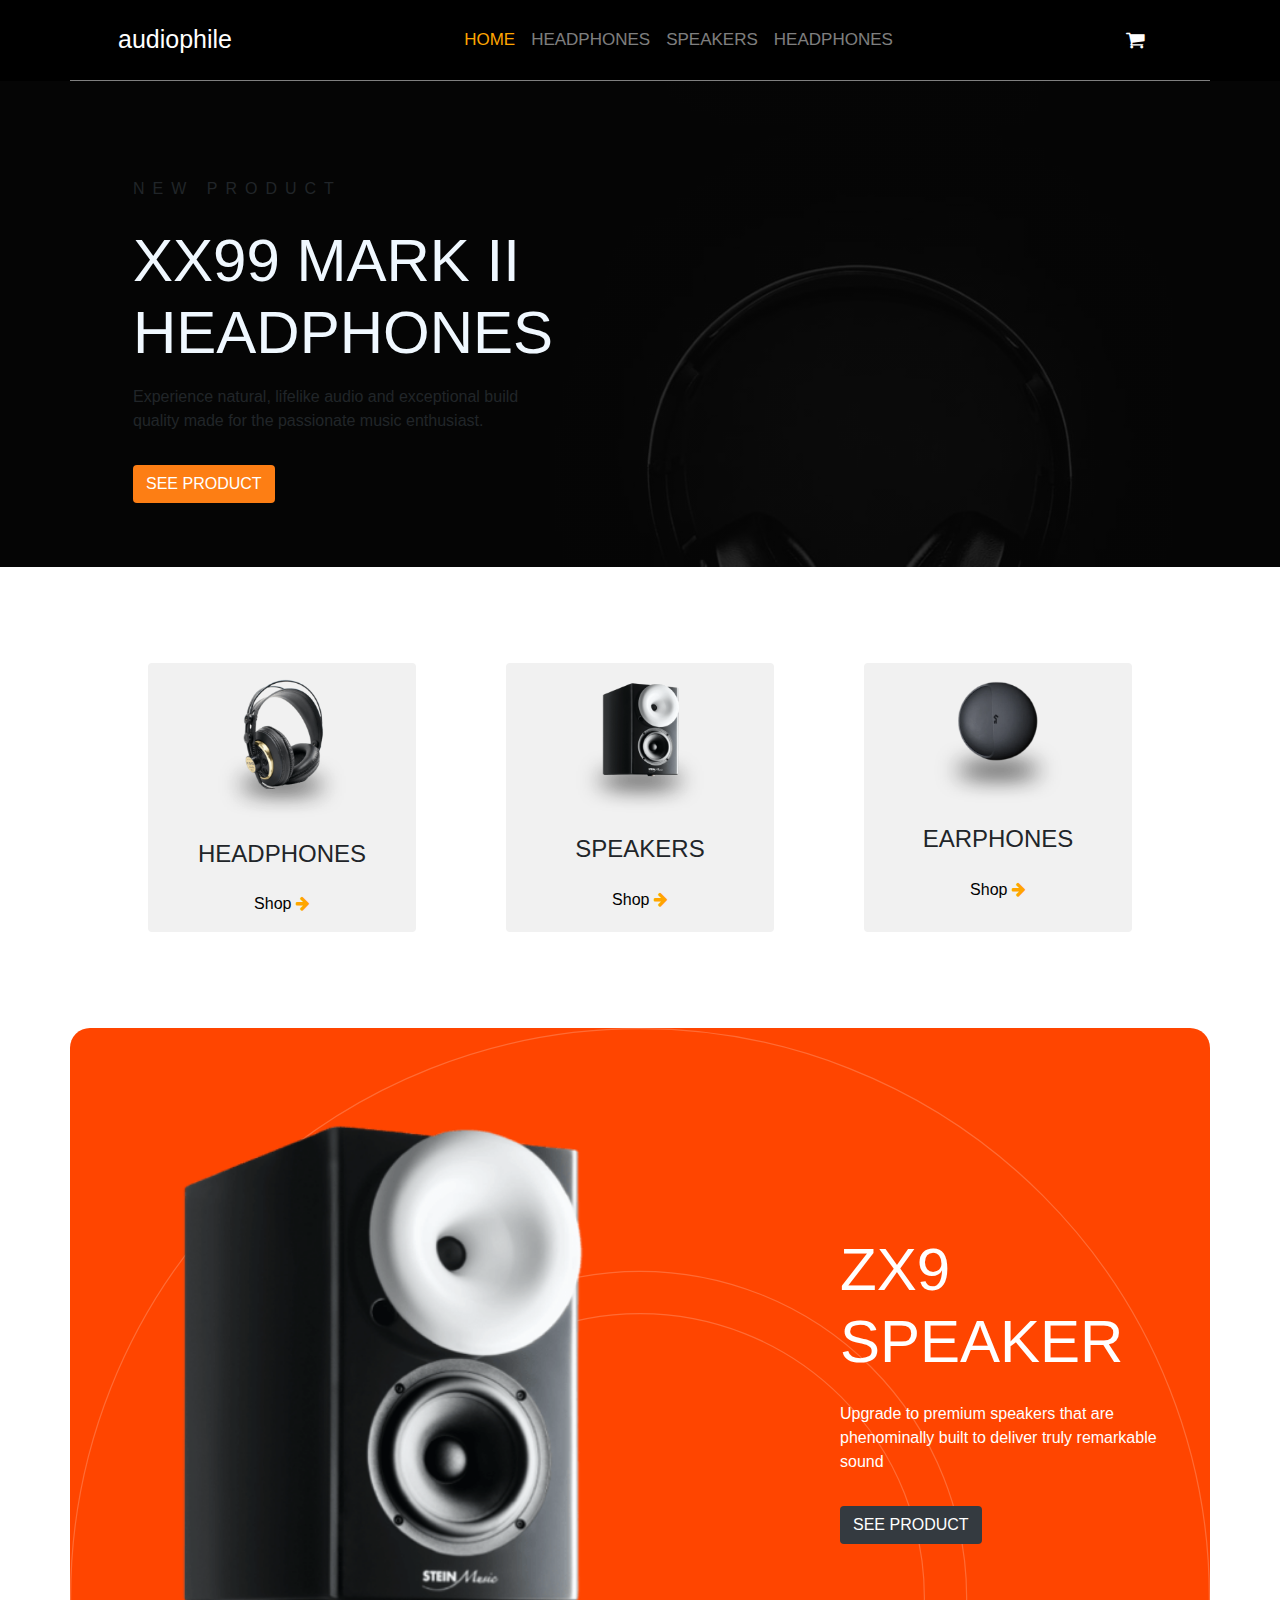
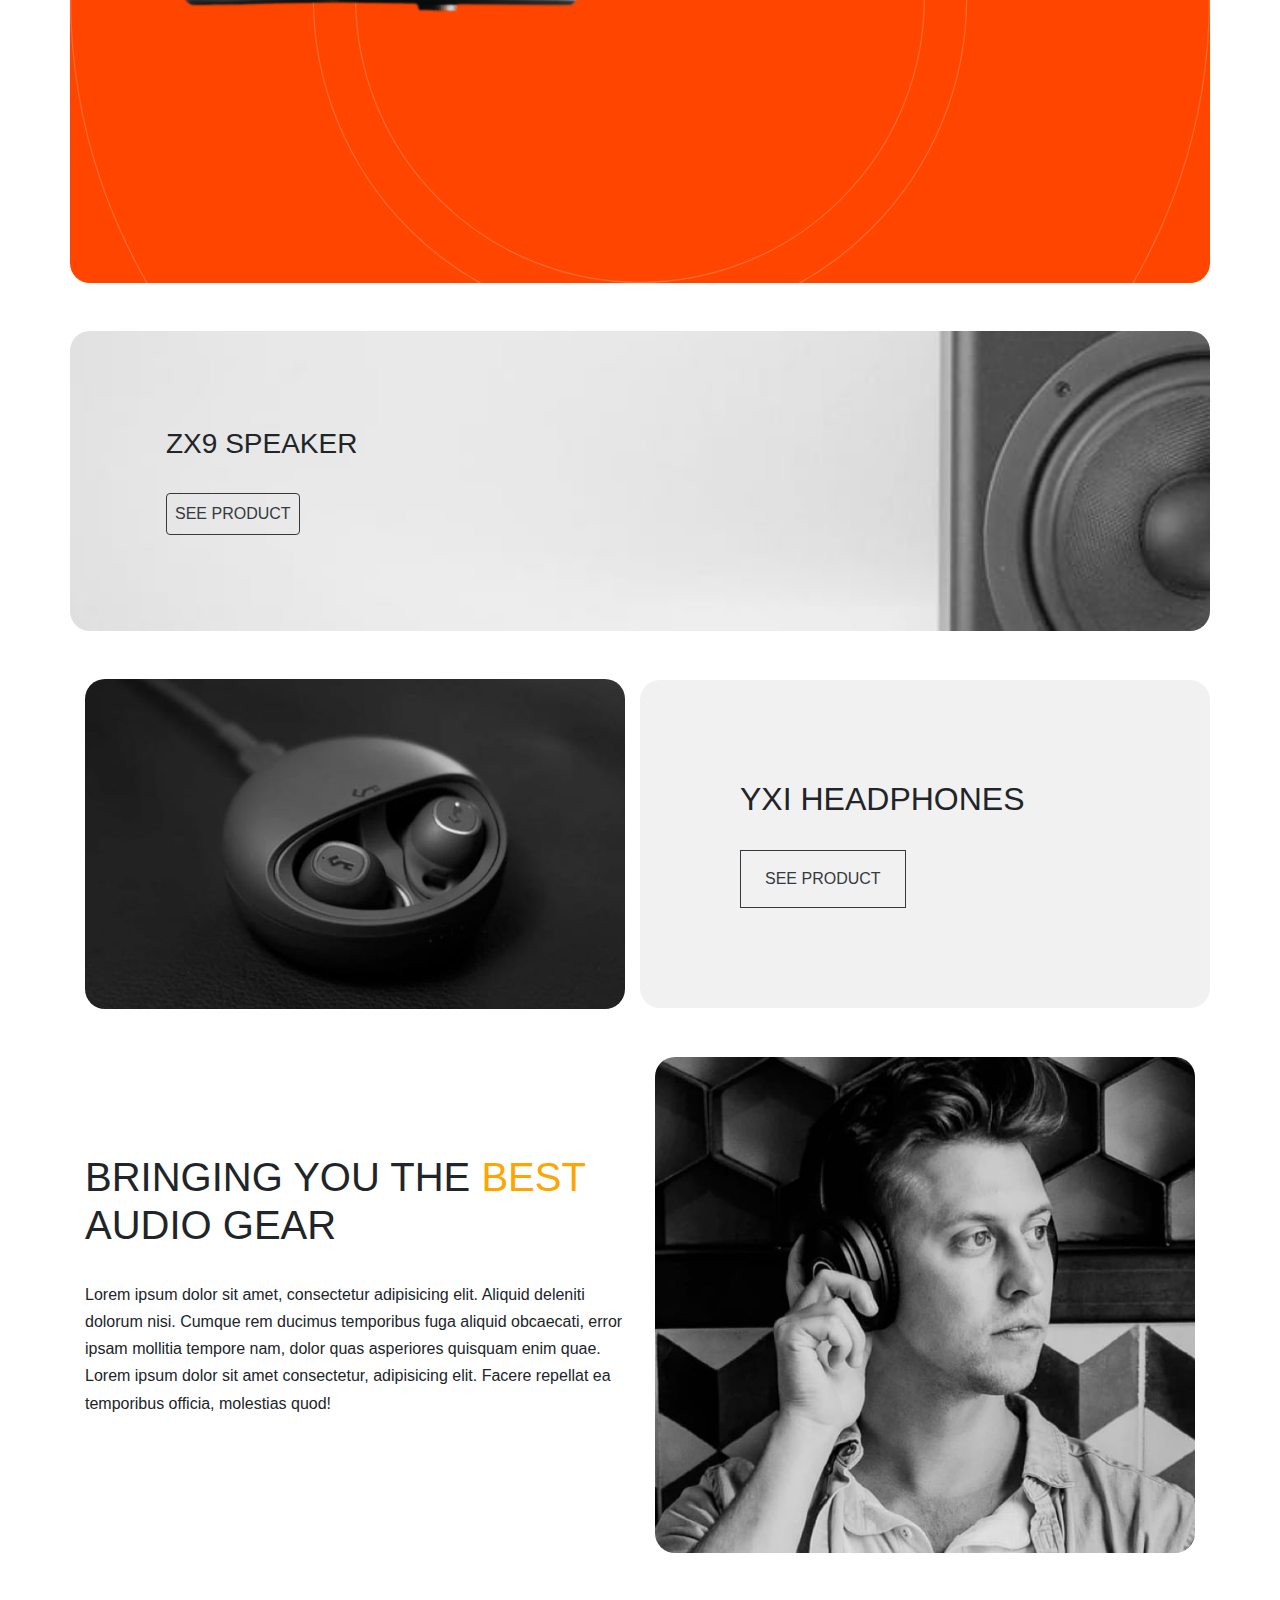
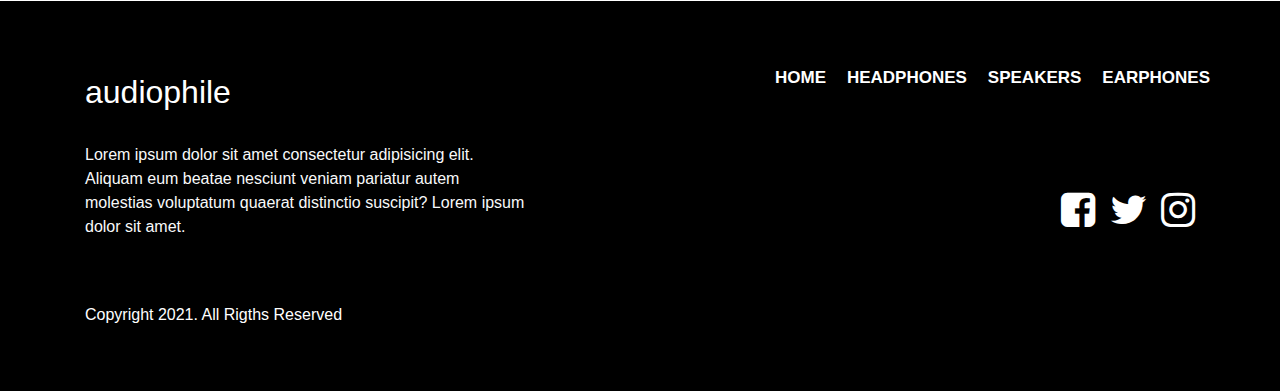
<file: index.html>
<!DOCTYPE html>
<html lang="en">
	<head>
		<meta charset="UTF-8">
		<meta http-equiv="X-UA-compatible" content="IE=edge">
		<meta name="viewport" content="width=device-width, initial-scale=1.0">
		<title>Bootstrap final project</title>
		<link href="./bootstrap/css/bootstrap.css" rel="stylesheet">
		<link rel="stylesheet" href="./fontawesome/css/font-awesome.min.css">
        <link rel="stylesheet" href="./style.css">
	</head>
<body>
		
<div class="top text-white" id="#top">
	<nav class="navbar navbar-expand-md navbar-dark
     px-5 py-3 container">
		
	<button class="navbar-toggler d-lg-none" type="button" data-toggle="collapse"
		data-target="#collapsibleNavId" aria-controls="collapsibleNavId"
        aria-expanded="false" aria-label="Toggle navigation">
        <span class="navbar-toggler-icon"></span>
    </button>
    
	
    <a class="navbar-brand logo" href="#">audiophile</a>
	
    <div class="collapse navbar-collapse" id="collapsibleNavId">
        <ul class="navbar-nav m-auto mt-2 mt-lg-0">
            <li class="nav-item nav-babies">
                <a class="nav-link" style="color: orange;"
                href="#" aria-haspopup="true" aria-expanded="false">HOME</a>
            </li>
            <li class="nav-item">
                <a class="nav-link" href="./headphones.html" aria-haspopup="true" aria-expanded="false">HEADPHONES</a>
            </li>
            <li class="nav-item">
                <a class="nav-link" href="#" aria-haspopup="true" aria-expanded="false">SPEAKERS</a>
            </li>
            <li class="nav-item">
                <a class="nav-link" href="#" aria-haspopup="true" aria-expanded="false">HEADPHONES</a>
            </li>
        </ul>
    </div>
	
    <button type="button" 
    class="btn text-white btn-lg" data-toggle="modal" data-target="#modelId">
        <i class="fa fa-shopping-cart" style="color: #fff;"></i>
    </button>
    
    
    <div class="modal fade" id="modelId" tabindex="-1" role="dialog" aria-labelledby="modelTitleId" aria-hidden="true">
        <div class="modal-dialog" role="document">
            <div class="modal-content">
                <div class="modal-body">
                    <h5 class="modal-title text-secondary text-center">Your cart is empty</h5>
                </div>
                <div class="modal-body text-dark text-center">
                    <i class="fa fa-shopping-cart" style="font-size: 120px;"></i>      
                </div>
            </div>
        </div>
    </div>
</nav>
<!--navbar-->
</div>		



<div class="top2">
    <div class="container pt-5">
    <div class="row p-5">
        <div class="col-md-5 first-container">
<p style="letter-spacing: 8px;">NEW PRODUCT</p>
<h2 style="color: aliceblue;" class="py-2">XX99 MARK II HEADPHONES</h2>
<P>Experience natural, lifelike audio and exceptional 
build quality made for the passionate music enthusiast.</P>
<a href="" class="btn btn1 text-white my-3">SEE PRODUCT</a>
        </div>
    </div>
</div>
</div>

<div class="container p-5 my-5">
    <div class="row card-con">
        <div class="col-md-3 text-center card py-3">
            <div>
                <img src="./image/image-headphones.png" alt="">
            </div>
    <h4 class="py-3">HEADPHONES</h4>
    <a href="">Shop <i class="fa fa-arrow-right"
         aria-hidden="true"></i></a>
        </div>
        <div class="col-md-3 text-center card py-3">
            <div>
                <img src="./image/image-speakers.png" alt="">
            </div>
           <h4 class="py-3">SPEAKERS</h4>
            <a href="">Shop <i class="fa fa-arrow-right"
                 aria-hidden="true"></i></a>
                </div>
                <div class="col-md-3 text-center card py-3">
                    <div>
                        <img src="./image/image-earphones.png" alt="">
                    </div>
                   <h4 class="py-3">EARPHONES</h4>
                    <a href="">Shop <i class="fa fa-arrow-right"
                         aria-hidden="true"></i></a>
                        </div>
    </div>
</div>

<div class="container third-con my-5">
<div class="row mx-auto">
    <div class="col-md-5 big-speaker p-5">
<img src="./image/image-speaker-zx9.png"
class="p-5" alt="">
    </div>
    <div class="col-md-4 pt-5 my-auto p-container">
        <h1 class="text-white">ZX9 SPEAKER</h1>
        <P class="text-white py-3">Upgrade to premium speakers that 
        are phenominally built to deliver
        truly remarkable sound</P>
        <a href="" class="btn bg-dark text-white mb-2">SEE PRODUCT</a>
    </div>
</div>
</div>


<div class="container fourth-con my-5 p-5">
    <div class="col-md-5 p-5">
        <h3>ZX9 SPEAKER</h3>
        <a href="" class="btn btn-outline-dark px-2 py-2 mt-4">SEE PRODUCT</a>
    </div>
</div>


<div class="container fifth">
    <div class="row my-5">
        <div class="col-md-6 fifth-one">
 <img src="./image/image-earphones-yx1.jpg" width="100%" alt="">
        </div>

        <div class="col-md-6 mx-auto my-auto fifth-two">
            <h2>YXI HEADPHONES</h2>
            <a href="" class="btn btn-outline-dark
             px-4 py-3 mt-4 rounded-0">SEE PRODUCT</a>
        </div>
    </div>
</div>

<div class="container sixth my-5">
    <div class="row">
        <div class="col-md-6 mx-auto my-auto">
 <h1>BRINGING YOU THE <SPAN>BEST</SPAN> AUDIO GEAR </h1>
 <p class="py-4">Lorem ipsum dolor sit amet, consectetur adipisicing 
    elit. Aliquid deleniti dolorum nisi. 
    Cumque rem ducimus temporibus fuga aliquid obcaecati, 
    error ipsam mollitia tempore nam,
     dolor quas asperiores quisquam enim quae. 
     Lorem ipsum dolor sit amet consectetur, adipisicing elit. 
     Facere repellat ea temporibus officia, molestias quod!</p>
        </div>

        <div class="col-md-6 sixth-sec">
  <img src="./image/image-best-gear.jpg" width="100%" alt="">           
        </div>
    </div>
</div>

<footer style="background-color: #000;">
<div class="container text-white">
    <div class="row justify-content-between mt-5">
        <div class="col-md-5 mt-5">
<h2 class="py-4">audiophile</h2>
<p class="text-light mt-2">Lorem ipsum dolor sit amet consectetur adipisicing elit.
    Aliquam eum beatae nesciunt veniam pariatur 
    autem molestias voluptatum quaerat distinctio suscipit?
    Lorem ipsum dolor sit amet.</p>
    <p class="py-5">Copyright 2021. All Rigths Reserved</p>
        </div>
     <div class="col-md-5 py-3">
<ul class="row justify-content-between mb-5 mt-5 footer-row">
<li><a href="#top">HOME</a></li>
<li><a href="./headphones.html">HEADPHONES</a></li>
<li><a href="">SPEAKERS</a></li>
<li><a href="">EARPHONES</a></li>
</ul>

<div class="icons mx-auto">
<i class="fa fa-facebook-square" aria-hidden="true"></i>
<i class="fa fa-twitter" aria-hidden="true"></i>
<i class="fa fa-instagram" aria-hidden="true"></i>
</div>
        </div>
    </div>
</div>
</footer>

<script src="./bootstrap/js/jquery.min.js"></script>
<script src="./bootstrap/js/bootstrap.min.js"></script>
	</body>
</html>
</file>
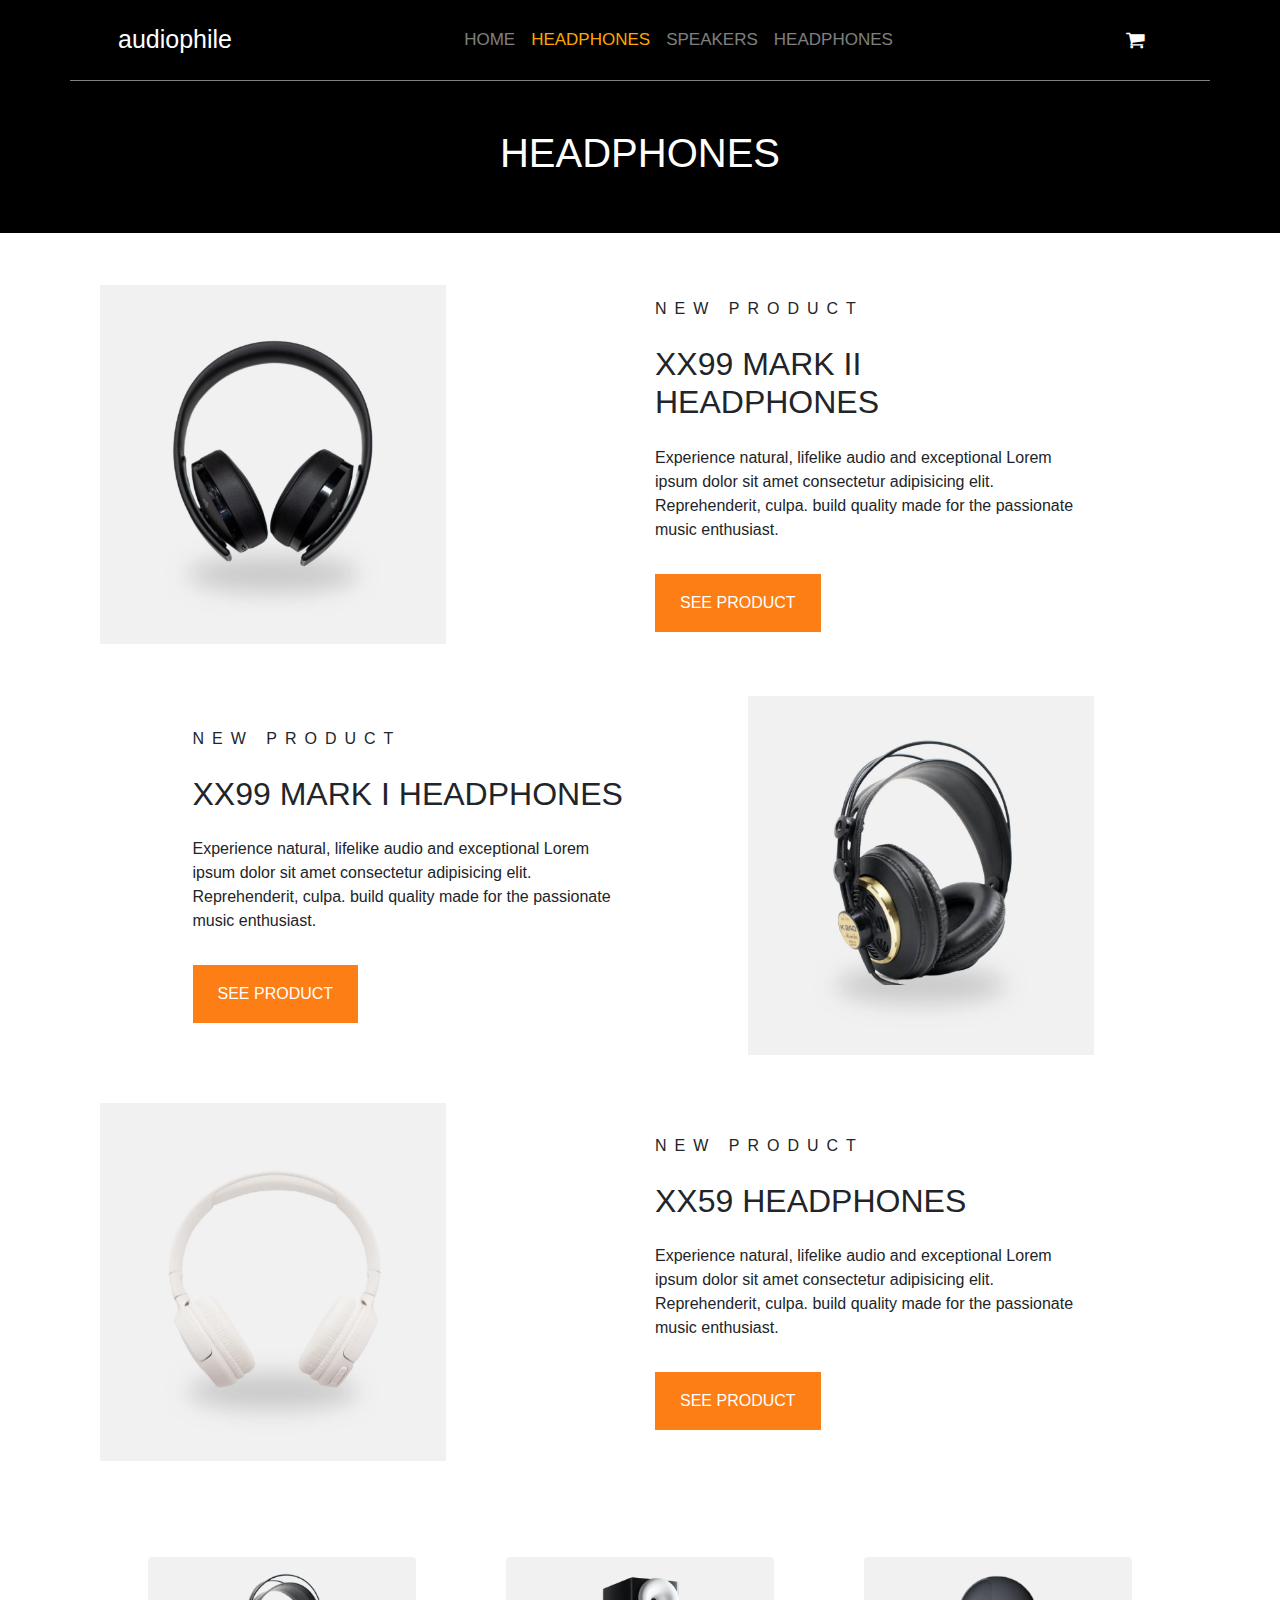
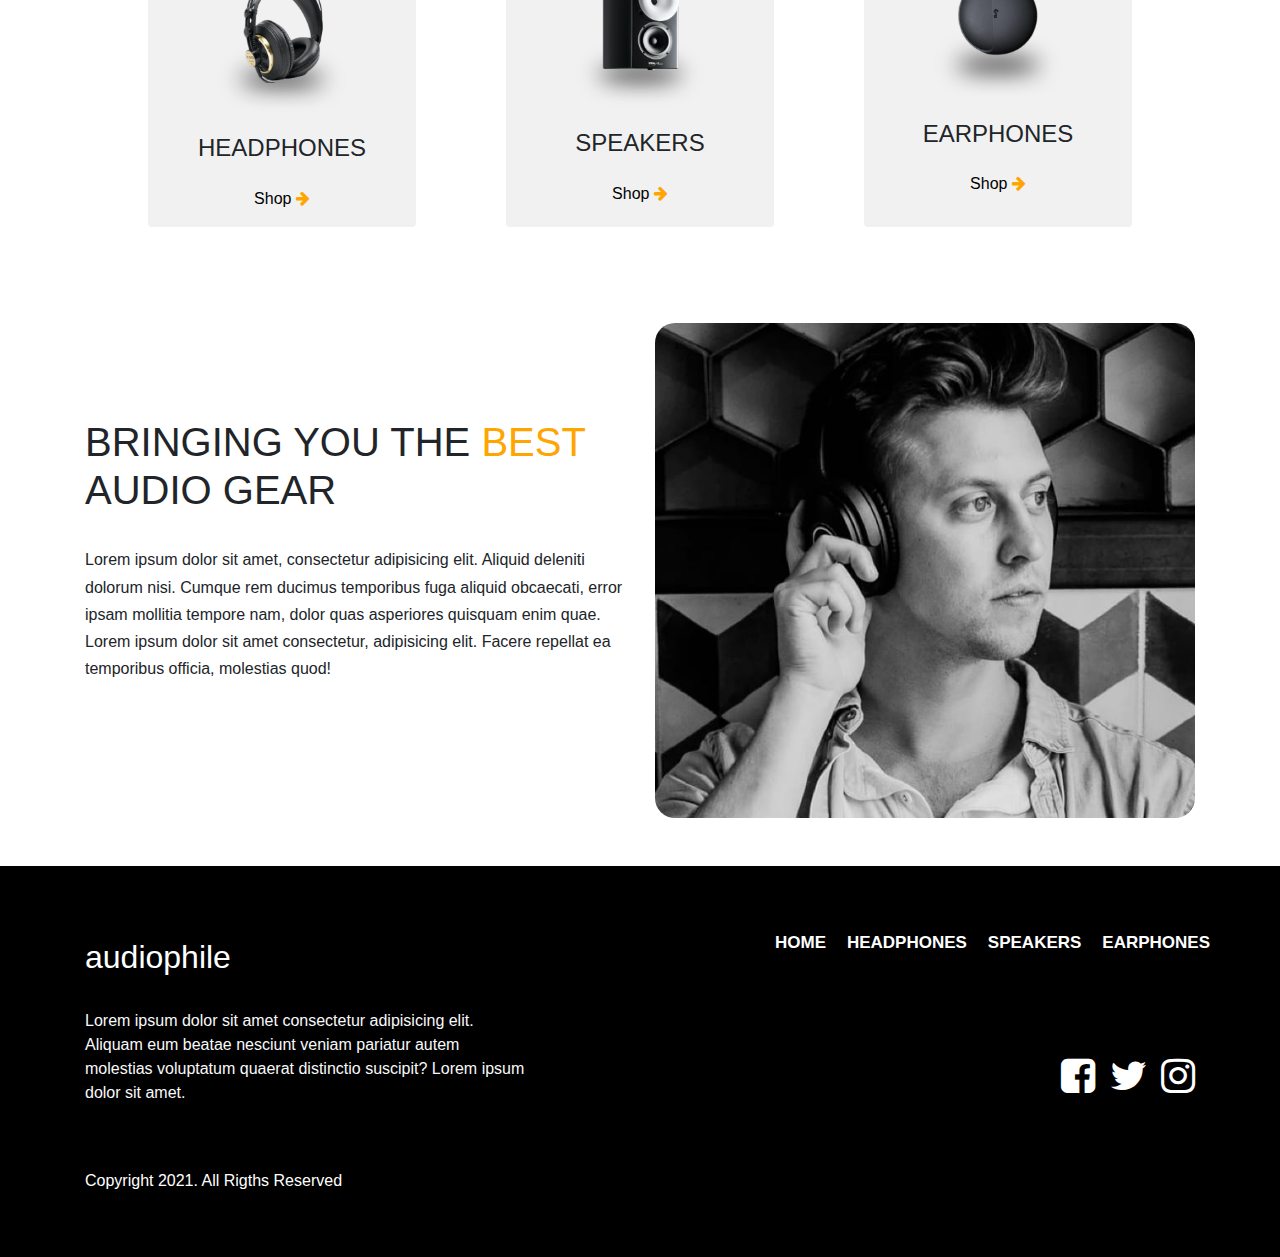
<file: headphones.html>
<!DOCTYPE html>
<html lang="en">
<head>
	<head>
		<meta charset="UTF-8">
		<meta http-equiv="X-UA-compatible" content="IE=edge">
		<meta name="viewport" content="width=device-width, initial-scale=1.0">
		<title>Bootstrap final project</title>
		<link href="./bootstrap/css/bootstrap.css" rel="stylesheet">
		<link rel="stylesheet" href="./fontawesome/css/font-awesome.min.css">
        <link rel="stylesheet" href="./style.css">
	</head>
</head>
<body>
    <div class="top text-white" id="#top">
        <nav class="navbar navbar-expand-md navbar-dark
         px-5 py-3 container">
            
        <button class="navbar-toggler d-lg-none" type="button" data-toggle="collapse"
            data-target="#collapsibleNavId" aria-controls="collapsibleNavId"
            aria-expanded="false" aria-label="Toggle navigation">
            <span class="navbar-toggler-icon"></span>
        </button>
        
        
        <a class="navbar-brand logo" href="#">audiophile</a>
        
        <div class="collapse navbar-collapse" id="collapsibleNavId">
            <ul class="navbar-nav m-auto mt-2 mt-lg-0">
                <li class="nav-item nav-babies">
                    <a class="nav-link"
                    href="./index.html" aria-haspopup="true" 
                    aria-expanded="false">HOME</a>
                </li>
                <li class="nav-item">
                    <a class="nav-link" href="#" aria-haspopup="true"
                     aria-expanded="false" style="color: orange;">HEADPHONES</a>
                </li>
                <li class="nav-item">
                    <a class="nav-link" href="#" aria-haspopup="true" aria-expanded="false">SPEAKERS</a>
                </li>
                <li class="nav-item">
                    <a class="nav-link" href="#" aria-haspopup="true" aria-expanded="false">HEADPHONES</a>
                </li>
            </ul>
        </div>
        
        <button type="button" 
        class="btn text-white btn-lg" data-toggle="modal" data-target="#modelId">
            <i class="fa fa-shopping-cart" style="color: #fff;"></i>
        </button>
        
        
        <div class="modal fade" id="modelId" tabindex="-1" role="dialog" aria-labelledby="modelTitleId" aria-hidden="true">
            <div class="modal-dialog" role="document">
                <div class="modal-content">
                    <div class="modal-body">
                        <h5 class="modal-title text-secondary text-center">Your cart is empty</h5>
                    </div>
                    <div class="modal-body text-dark text-center">
                        <i class="fa fa-shopping-cart" style="font-size: 120px;"></i>      
                    </div>
                </div>
            </div>
        </div>
    </nav>
    <!--navbar-->
    </div>		
<div style="background-color: #000;" class="text-white">
    <div class="container text-center p-5">
        <h1>HEADPHONES</h1>
    </div>
</div>


<div class="container">
    <div class="row mx-auto my-5">
<div class="col-md-5 my-auto">
<img src="./image/image-xx99-mark-two.jpg" width="80%" alt="">
</div>
<div class="col-md-5 mx-auto my-auto">
    <p style="letter-spacing: 8px;" class="mt-3">NEW PRODUCT</p>
    <h2 class="py-2">XX99 MARK II HEADPHONES</h2>
    <P class="mt-3">Experience natural, lifelike audio and
     exceptional Lorem ipsum dolor sit amet consectetur adipisicing elit. Reprehenderit, culpa.
    build quality made for the passionate music enthusiast.</P>
    <a href="" class="btn btn1 text-white my-3 my-3 px-4 py-3 rounded-0">SEE PRODUCT</a>
</div>
    </div>
</div>

<div class="container">
    <div class="row mx-auto my-5">
<div class="col-md-5 mx-auto my-auto">
    <p style="letter-spacing: 8px;" class="mt-3">NEW PRODUCT</p>
    <h2 class="py-2">XX99 MARK I HEADPHONES</h2>
    <P class="mt-3">Experience natural, lifelike audio and
     exceptional Lorem ipsum dolor sit amet consectetur adipisicing elit. Reprehenderit, culpa.
    build quality made for the passionate music enthusiast.</P>
    <a href="" class="btn btn1 rounded-0 text-white my-3 px-4 py-3">SEE PRODUCT</a>
</div>

<div class="col-md-5 my-auto">
    <img src="./image/image-xx99-mark-one.jpg" width="80%" alt="">
    </div>
    </div>
</div>

<div class="container">
    <div class="row mx-auto my-5">
<div class="col-md-5 my-auto">
<img src="./image/image-xx59.jpg" width="80%" alt="">
</div>
<div class="col-md-5 mx-auto my-auto">
    <p style="letter-spacing: 8px;" class="mt-3">NEW PRODUCT</p>
    <h2 class="py-2">XX59 HEADPHONES</h2>
    <P class="mt-3">Experience natural, lifelike audio and
     exceptional Lorem ipsum dolor sit amet consectetur adipisicing elit. Reprehenderit, culpa.
    build quality made for the passionate music enthusiast.</P>
    <a href="" class="btn btn1 text-white my-3 my-3 px-4 py-3 rounded-0">SEE PRODUCT</a>
</div>
    </div>
</div>

<div class="container p-5 my-5">
    <div class="row card-con">
        <div class="col-md-3 text-center card py-3">
            <div>
                <img src="./image/image-headphones.png" alt="">
            </div>
    <h4 class="py-3">HEADPHONES</h4>
    <a href="">Shop <i class="fa fa-arrow-right"
         aria-hidden="true"></i></a>
        </div>
        <div class="col-md-3 text-center card py-3">
            <div>
                <img src="./image/image-speakers.png" alt="">
            </div>
           <h4 class="py-3">SPEAKERS</h4>
            <a href="">Shop <i class="fa fa-arrow-right"
                 aria-hidden="true"></i></a>
                </div>
                <div class="col-md-3 text-center card py-3">
                    <div>
                        <img src="./image/image-earphones.png" alt="">
                    </div>
                   <h4 class="py-3">EARPHONES</h4>
                    <a href="">Shop <i class="fa fa-arrow-right"
                         aria-hidden="true"></i></a>
                        </div>
    </div>
</div>

<div class="container sixth my-5">
    <div class="row">
        <div class="col-md-6 mx-auto my-auto">
 <h1>BRINGING YOU THE <SPAN>BEST</SPAN> AUDIO GEAR </h1>
 <p class="py-4">Lorem ipsum dolor sit amet, consectetur adipisicing 
    elit. Aliquid deleniti dolorum nisi. 
    Cumque rem ducimus temporibus fuga aliquid obcaecati, 
    error ipsam mollitia tempore nam,
     dolor quas asperiores quisquam enim quae. 
     Lorem ipsum dolor sit amet consectetur, adipisicing elit. 
     Facere repellat ea temporibus officia, molestias quod!</p>
        </div>

        <div class="col-md-6 sixth-sec">
  <img src="./image/image-best-gear.jpg" width="100%" alt="">           
        </div>
    </div>
</div>

<footer style="background-color: #000;">
    <div class="container text-white">
        <div class="row justify-content-between mt-5">
            <div class="col-md-5 mt-5">
    <h2 class="py-4">audiophile</h2>
    <p class="text-light mt-2">Lorem ipsum dolor sit amet consectetur adipisicing elit.
        Aliquam eum beatae nesciunt veniam pariatur 
        autem molestias voluptatum quaerat distinctio suscipit?
        Lorem ipsum dolor sit amet.</p>
        <p class="py-5">Copyright 2021. All Rigths Reserved</p>
            </div>
         <div class="col-md-5 py-3">
    <ul class="row justify-content-between mb-5 mt-5 footer-row">
    <li><a href="#top">HOME</a></li>
    <li><a href="./headphones.html">HEADPHONES</a></li>
    <li><a href="">SPEAKERS</a></li>
    <li><a href="">EARPHONES</a></li>
    </ul>
    
    <div class="icons mx-auto">
    <i class="fa fa-facebook-square" aria-hidden="true"></i>
    <i class="fa fa-twitter" aria-hidden="true"></i>
    <i class="fa fa-instagram" aria-hidden="true"></i>
    </div>
            </div>
        </div>
    </div>
    </footer>

<script src="./bootstrap/js/jquery.min.js"></script>
<script src="./bootstrap/js/bootstrap.min.js"></script>
</body>
</html>
</file>
<file: style.css>
.navbar{
	border-bottom: 1px 
	solid grey;
}
.top{
	background-color: #000;
}
.top2{
	
	background-image:
	 linear-gradient(rgba(0,0,0,0.8), 
	 rgba(0,0,0,0.8)),
	 url(./image/image-hero.jpg);
	background-size: contain;
	background-position: center;
	background-attachment: fixed;
}
.first-container h2{
	font-size: 60px;
}
.btn1{
	background-color:  #fd7e14;
}
.logo{
	font-size: 25px;
}
.fa-arrow-right{
	color: orange;
}
.card-con a{
	color: #000;
	text-decoration: none;
}
li a{
	font-size: 17px;
}
.card-con{
	justify-content: space-around;
}
.card{
	border: none;
	background-color: #f1f1f1;
	position: relative;
}
.card img{
 width: 150px;
}
.third-con{
	background-color: orangered;
	background-image: 
	url(./image/pattern-circles.svg);
	background-size: cover;
	height: 95vh;
	overflow: hidden;
	border-radius: 20px;;
}
.third-con .row{
	justify-content: space-between;
}
.big-speaker img{
	width: 500px;
}
.p-container h1{
font-size: 60px;
}
.fourth-con{
	background-image:
 url(./image/image-speaker-zx7.jpg);
	background-size:cover;
	background-position: center;
   background-repeat: no-repeat;
   border-radius: 20px;
}
.fifth{
	justify-content: space-evenly;
}
.fifth-one img{
border-radius: 20px;
}
.fifth-two{
	background-color: #f1f1f1;
	border-radius: 20px;
	padding: 100px;
}
span{
	color: orange;
}
.sixth p{
	line-height: 1.7;
}
.sixth-sec img{
	border-radius: 20px;
}
footer a{
	text-decoration: none;
	color: #fff;
}
footer ul{
list-style: none;
}
footer li a:hover{
	text-decoration: none;
	color: orange;
}
footer li a{
	font-weight: 600;
}
.icons{
	text-align: right;
	margin-top: 100px;
}
.icons i{
	padding-left: 10px;
	font-size: 40px;
}
@media (max-width: 576px) {
	.logo{
		font-size: 22px;
	}
	li a{
		font-size: 14px;
	}
	.first-container{
		text-align: center;
	}
	.first-container h2{
		font-size: 30px;
	}
	.top2{
		background-size: cover;
		background-position: center;
		background-repeat: no-repeat;
	}
	.third-con{
		padding: 20px;
		height: 100vh;
	}
	.card{
		margin-top: 50px;
	}
	.big-speaker img{
		width: 250px;
	}
	.p-container h1{
		font-size: 30px;
		}
		.fifth-two{
			padding: 50px;
		}
		.footer-row{
 text-align: center;
	flex-direction: column;
		}

		footer ul li{
margin-top: 20px;
		}
		footer ul li a{
			margin-top: 20px;
			font-size: 22px;
		}

		.icons{
			text-align: center;
		}
}
</file>
